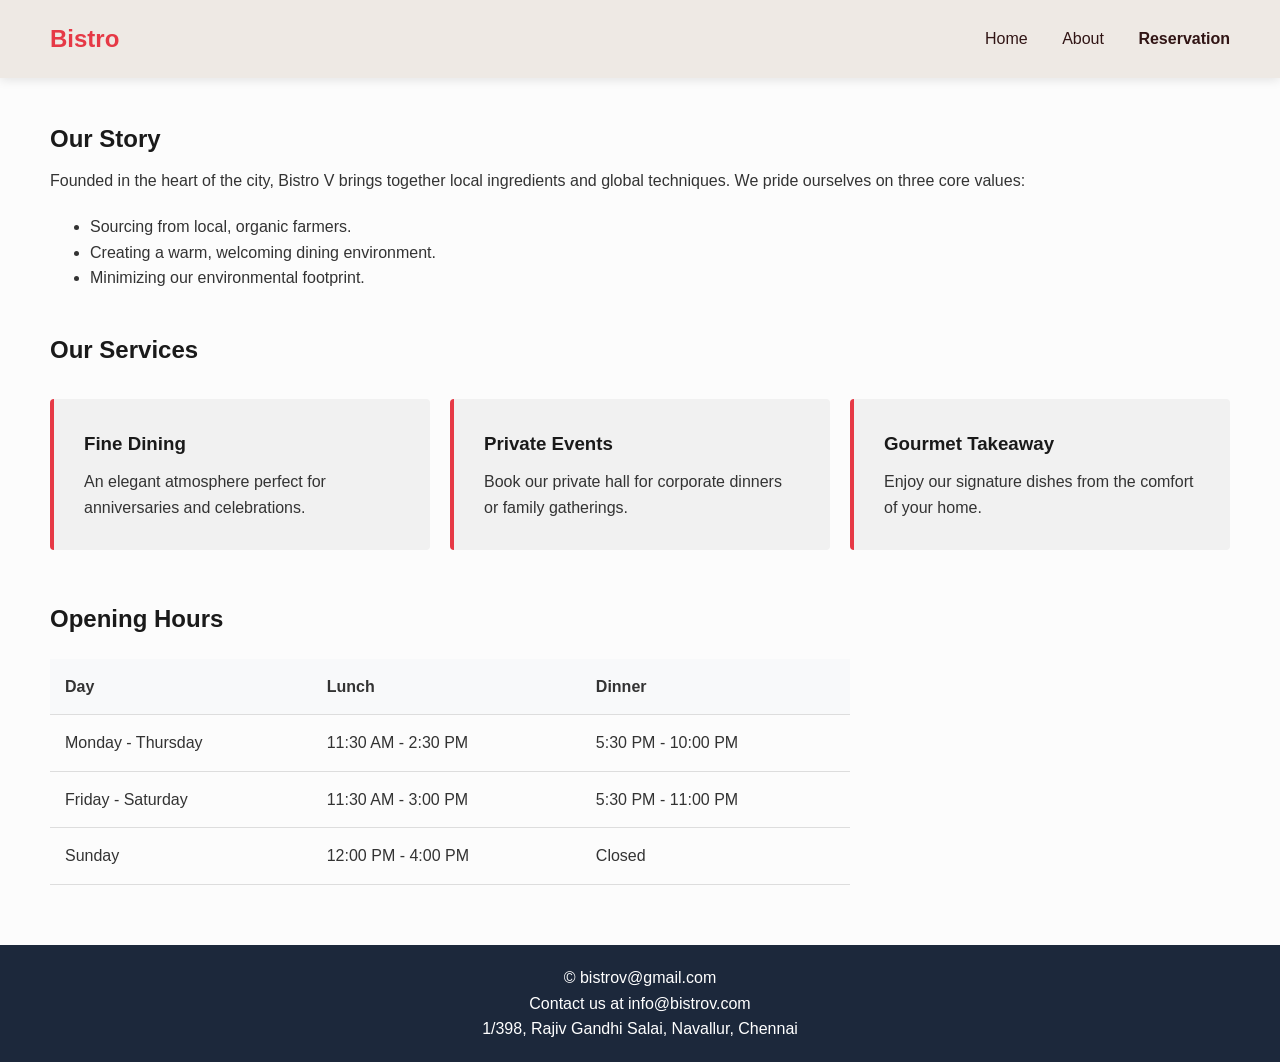
<file: about.html>
<!DOCTYPE html>
<html lang="en">
<head>
    <meta charset="UTF-8">
    <meta name="viewport" content="width=device-width, initial-scale=1.0">
    <title>Bistro V - About</title>
    <link rel="stylesheet" href="style.css">
</head>
<body>
    <header>
        <nav class="navbar">
            <div class="logo">Bistro </div>
            <ul class="nav-links">
                <li><a href="index.html">Home</a></li>
                <li><a href="about.html">About</a></li>
                <li><a href="contact.html">Reservation</a></li>
            </ul>
        </nav>
    </header>

    <main class="page-padding">
        <article class="about-story">
            <h2>Our Story</h2>
            <p>Founded in the heart of the city, Bistro V brings together local ingredients and global techniques. We pride ourselves on three core values:</p>
            <ul class="values-list">
                <li>Sourcing from local, organic farmers.</li>
                <li>Creating a warm, welcoming dining environment.</li>
                <li>Minimizing our environmental footprint.</li>
            </ul>
        </article>

        <!-- Flexbox Layout Requirement -->
        <section class="services-section">
            <h2>Our Services</h2>
            <div class="services-flex">
                <div class="service-card">
                    <h3>Fine Dining</h3>
                    <p>An elegant atmosphere perfect for anniversaries and celebrations.</p>
                </div>
                <div class="service-card">
                    <h3>Private Events</h3>
                    <p>Book our private hall for corporate dinners or family gatherings.</p>
                </div>
                <div class="service-card">
                    <h3>Gourmet Takeaway</h3>
                    <p>Enjoy our signature dishes from the comfort of your home.</p>
                </div>
            </div>
        </section>

        <!-- Table Requirement -->
        <section class="hours-section">
            <h2>Opening Hours</h2>
            <table class="hours-table">
                <thead>
                    <tr>
                        <th>Day</th>
                        <th>Lunch</th>
                        <th>Dinner</th>
                    </tr>
                </thead>
                <tbody>
                    <tr>
                        <td>Monday - Thursday</td>
                        <td>11:30 AM - 2:30 PM</td>
                        <td>5:30 PM - 10:00 PM</td>
                    </tr>
                    <tr>
                        <td>Friday - Saturday</td>
                        <td>11:30 AM - 3:00 PM</td>
                        <td>5:30 PM - 11:00 PM</td>
                    </tr>
                    <tr>
                        <td>Sunday</td>
                        <td>12:00 PM - 4:00 PM</td>
                        <td>Closed</td>
                    </tr>
                </tbody>
            </table>
        </section>
    </main>

    <footer>
        <div class="footer-content">
            <p>&copy; bistrov@gmail.com</p>
            <p>Contact us at info@bistrov.com</p>
            <p>1/398, Rajiv Gandhi Salai, Navallur, Chennai</p>
        </div>
</footer>
</body>
</html>
</file>
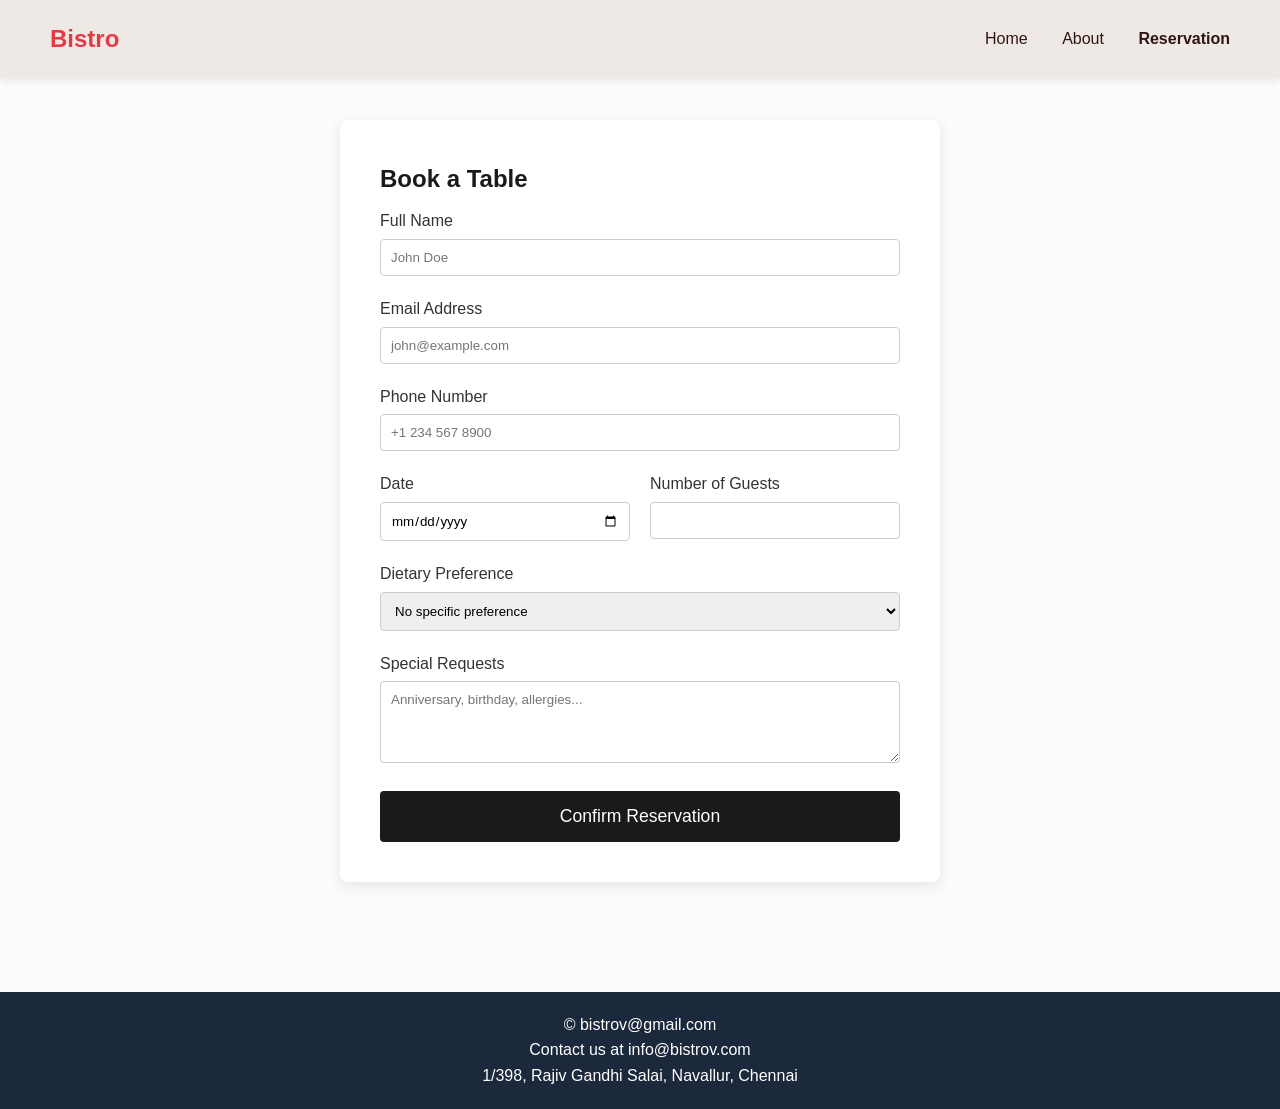
<file: contact.html>
<!DOCTYPE html>
<html lang="en">
<head>
    <meta charset="UTF-8">
    <meta name="viewport" content="width=device-width, initial-scale=1.0">
    <title>Bistro V - Reservation</title>
    <link rel="stylesheet" href="style.css">
</head>
<body>
    <header>
        <nav class="navbar">
            <div class="logo">Bistro </div>
            <ul class="nav-links">
                <li><a href="index.html">Home</a></li>
                <li><a href="about.html">About</a></li>
                <li><a href="contact.html">Reservation</a></li>
            </ul>
        </nav>
    </header>

    <main class="page-padding">
        <section class="reservation-section">
            <h2>Book a Table</h2>
            <form action="#" method="POST" class="reservation-form">
                <div class="form-group">
                    <label for="fullName">Full Name</label>
                    <input type="text" id="fullName" name="fullName" placeholder="John Doe" required>
                </div>
                
                <div class="form-group">
                    <label for="email">Email Address</label>
                    <input type="email" id="email" name="email" placeholder="john@example.com" required>
                </div>

                <div class="form-group">
                    <label for="phone">Phone Number</label>
                    <input type="tel" id="phone" name="phone" placeholder="+1 234 567 8900" required>
                </div>

                <div class="form-group flex-group">
                    <div>
                        <label for="resDate">Date</label>
                        <input type="date" id="resDate" name="resDate" required>
                    </div>
                    <div>
                        <label for="guests">Number of Guests</label>
                        <input type="number" id="guests" name="guests" min="1" max="20" required>
                    </div>
                </div>

                <div class="form-group">
                    <label for="foodPref">Dietary Preference</label>
                    <select id="foodPref" name="foodPref">
                        <option value="none">No specific preference</option>
                        <option value="vegetarian">Vegetarian</option>
                        <option value="vegan">Vegan</option>
                        <option value="gluten-free">Gluten-Free</option>
                    </select>
                </div>

                <div class="form-group">
                    <label for="message">Special Requests</label>
                    <textarea id="message" name="message" rows="4" placeholder="Anniversary, birthday, allergies..."></textarea>
                </div>

                <button type="submit" class="submit-btn">Confirm Reservation</button>
            </form>
        </section>

        
    </main>

     <footer>
        <div class="footer-content">
            <p>&copy; bistrov@gmail.com</p>
            <p>Contact us at info@bistrov.com</p>
            <p>1/398, Rajiv Gandhi Salai, Navallur, Chennai</p>
        </div>
</footer>
</body>
</html>
</file>
<file: style.css>
/* --- CSS RESET & BOX MODEL --- */
/* Universal Selector */
* {
    margin: 0;
    padding: 0;
    box-sizing: border-box; /* Box model requirement */
}

/* Element Selector */
body {
    font-family: 'Segoe UI', Tahoma, Geneva, Verdana, sans-serif;
    line-height: 1.6;
    color: #333;
    background-color: #fcfcfc;
}

/* Grouping Selector */
h1, h2, h3 {
    margin-bottom: 10px;
    color: #1a1a1a;
}

/* --- NAVIGATION & POSITIONING --- */
/* Positioning Requirement 1: Fixed */
/* Flexbox Requirement 1 */
.navbar {
    position: fixed; 
    top: 0;
    width: 100%;
    display: flex; 
    justify-content: space-between;
    align-items: center;
    padding: 20px 50px;
    background-color: rgba(237, 231, 226, 0.9);
    backdrop-filter: blur(5px);
    z-index: 1000;
    box-shadow: 0 2px 10px rgba(0,0,0,0.1);
}

.logo {
    font-size: 1.5rem;
    font-weight: bold;
    color: #e63946;
}

/* Child Selector */
.nav-links > li {
    display: inline-block;
    margin-left: 30px;
}

.nav-links a {
    text-decoration: none;
    color: #311515;
    font-weight: 500;
    transition: color 0.3s;
}

/* Pseudo-class: :hover */
.nav-links a:hover {
    color: #e63946;
}

/* Pseudo-class: :first-child & :last-child */
.nav-links li:first-child a {
    border-bottom: 2px solid transparent;
}
.nav-links li:last-child a {
    font-weight: bold;
}

/* --- HOME PAGE HERO --- */
/* Positioning Requirement 2: Relative & Absolute */
.hero-section {
    position: relative;
    height: 100vh;
    width: 100%;
    overflow: hidden;
}

.hero-img {
    width: 100%;
    height: 100%;
    object-fit: cover; /* Image property requirement */
}

/* Descendant Selector */
.hero-section .hero-text {
    position: absolute;
    top: 50%;
    left: 50%;
    transform: translate(-50%, -50%);
    text-align: center;
    color: white;
    background: rgba(255, 0, 0, 0.6);
    padding: 40px;
    border-radius: 10px; /* Image/Design property requirement */
}

.hero-text h1 {
    color: white;
    font-size: 3rem;
}

.btn {
    display: inline-block;
    margin-top: 20px;
    padding: 10px 25px;
    background-color: #e63946;
    color: white;
    text-decoration: none;
    border-radius: 5px;
    transition: background 0.3s;
}
.btn:hover {
    background-color: #c1121f;
}

/* --- CSS GRID REQUIREMENT --- */
.menu-section {
    padding: 80px 50px;
    text-align: center;
}

.menu-grid {
    display: grid;
    grid-template-columns: repeat(3, 1fr);
    gap: 30px;
    margin-top: 40px;
}

/* Card layout using Box Model */
.menu-card {
    position: relative; /* For absolute badge */
    background: white;
    border: 1px solid #ddd;
    border-radius: 8px;
    overflow: hidden;
    box-shadow: 0 4px 6px rgba(0,0,0,0.05);
}

.menu-card img {
    width: 100%;
    height: 250px;
    object-fit: cover;
}

.card-content {
    padding: 20px;
}

/* Grid Requirement: Element spanning multiple columns */
.span-2 {
    grid-column: span 2;
}

/* Absolute Positioning Example 3 (Badge) */
.badge {
    position: absolute;
    top: 15px;
    right: 15px;
    background-color: #e63946;
    color: white;
    padding: 5px 10px;
    font-size: 0.8rem;
    font-weight: bold;
    border-radius: 4px;
}

/* --- ABOUT & SERVICES PAGE --- */
.page-padding {
    padding: 120px 50px 50px 50px; /* Offset for fixed navbar */
}

.values-list {
    margin: 20px 0 40px 40px;
}

/* Flexbox Requirement 2 */
.services-flex {
    display: flex;
    justify-content: space-between;
    flex-wrap: wrap;
    gap: 20px;
    margin-top: 30px;
    margin-bottom: 50px;
}

.service-card {
    flex: 1;
    min-width: 250px;
    padding: 30px;
    background-color: #f1f1f1;
    border-left: 4px solid #e63946;
    border-radius: 4px;
}

/* Table Styles */
.hours-table {
    width: 100%;
    max-width: 800px;
    border-collapse: collapse;
    margin-top: 20px;
}

.hours-table th, .hours-table td {
    padding: 15px;
    text-align: left;
    border-bottom: 1px solid #ddd;
}
.hours-table th {
    background-color: #f8f9fa;
}

/* --- FORMS --- */
.reservation-section {
    max-width: 600px;
    margin: 0 auto 50px auto;
    background: white;
    padding: 40px;
    border-radius: 8px;
    box-shadow: 0 4px 15px rgba(0,0,0,0.1);
}

.form-group {
    margin-bottom: 20px;
}

.form-group label {
    display: block;
    margin-bottom: 5px;
    font-weight: 500;
}

/* Attribute Selector */
input[type="text"],
input[type="email"],
input[type="tel"],
input[type="date"],
input[type="number"],
select,
textarea {
    width: 100%;
    padding: 10px;
    border: 1px solid #ccc;
    border-radius: 4px;
    font-family: inherit;
}

/* Pseudo-class: :focus */
input:focus, select:focus, textarea:focus {
    outline: none;
    border-color: #e63946;
    box-shadow: 0 0 5px rgba(230, 57, 70, 0.3);
}

.flex-group {
    display: flex;
    gap: 20px;
}
.flex-group > div {
    flex: 1;
}

/* ID Selector */
#message {
    resize: vertical;
}

.submit-btn {
    width: 100%;
    padding: 15px;
    background-color: #1a1a1a;
    color: white;
    border: none;
    border-radius: 4px;
    font-size: 1.1rem;
    cursor: pointer;
    transition: background 0.3s;
}
.submit-btn:hover {
    background-color: #e63946;
}

/* Learning Challenge Section */
.learning-challenge {
    background-color: #e9ecef;
    padding: 30px;
    border-radius: 8px;
    margin-top: 50px;
}
.learning-challenge ol {
    margin-left: 25px;
    margin-top: 15px;
}

/* Footer */
footer {
    background-color: #1c283b;
    color: white;
    text-align: center;
    padding: 20px 0;
    margin-top: 10px;
}

/* --- RESPONSIVE DESIGN (Media Queries) --- */
@media (max-width: 768px) {
    .navbar {
        flex-direction: column;
        padding: 15px;
    }
    
    .nav-links {
        margin-top: 15px;
    }

    .nav-links > li {
        margin: 0 10px;
    }

    /* Convert 3-column Grid to Single Column Layout */
    .menu-grid {
        grid-template-columns: 1fr;
    }

    /* Remove column span on mobile to prevent layout breaking */
    .span-2 {
        grid-column: span 1;
    }
    
    .flex-group {
        flex-direction: column;
    }
}
</file>
